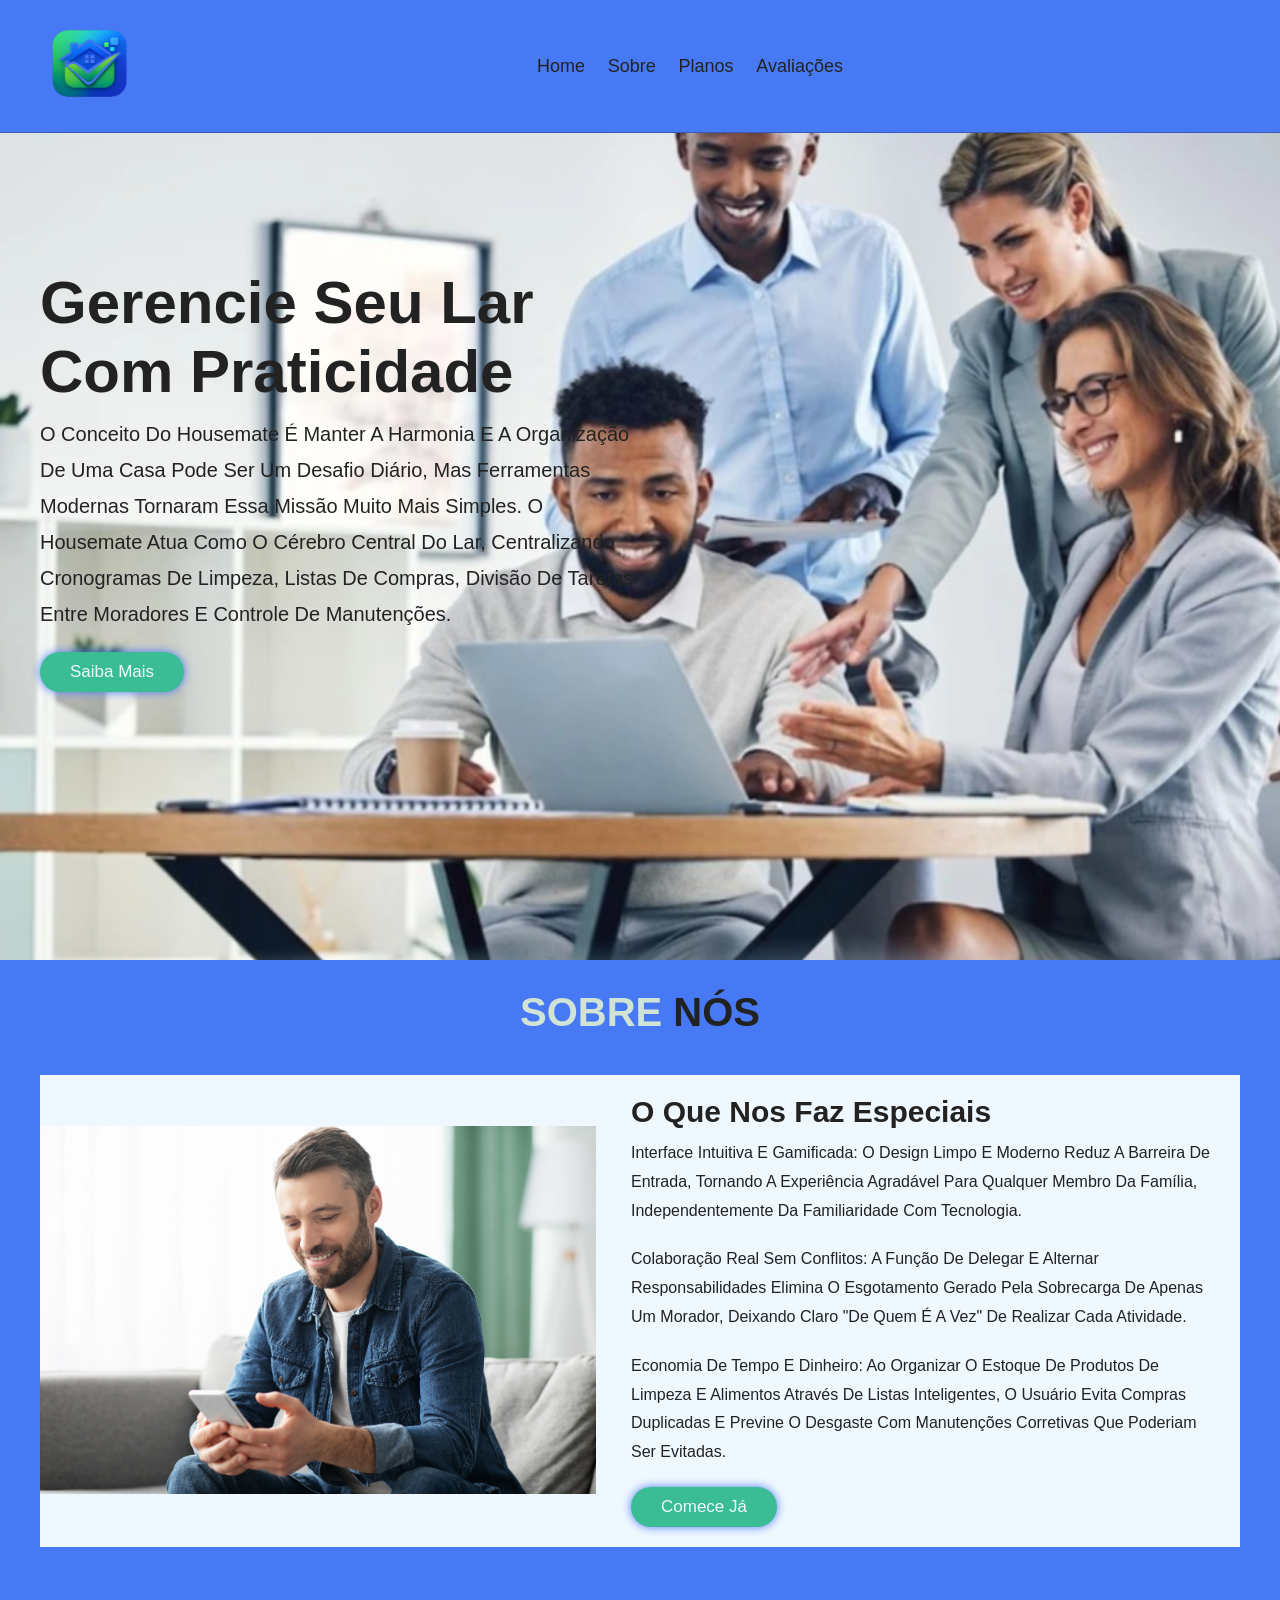
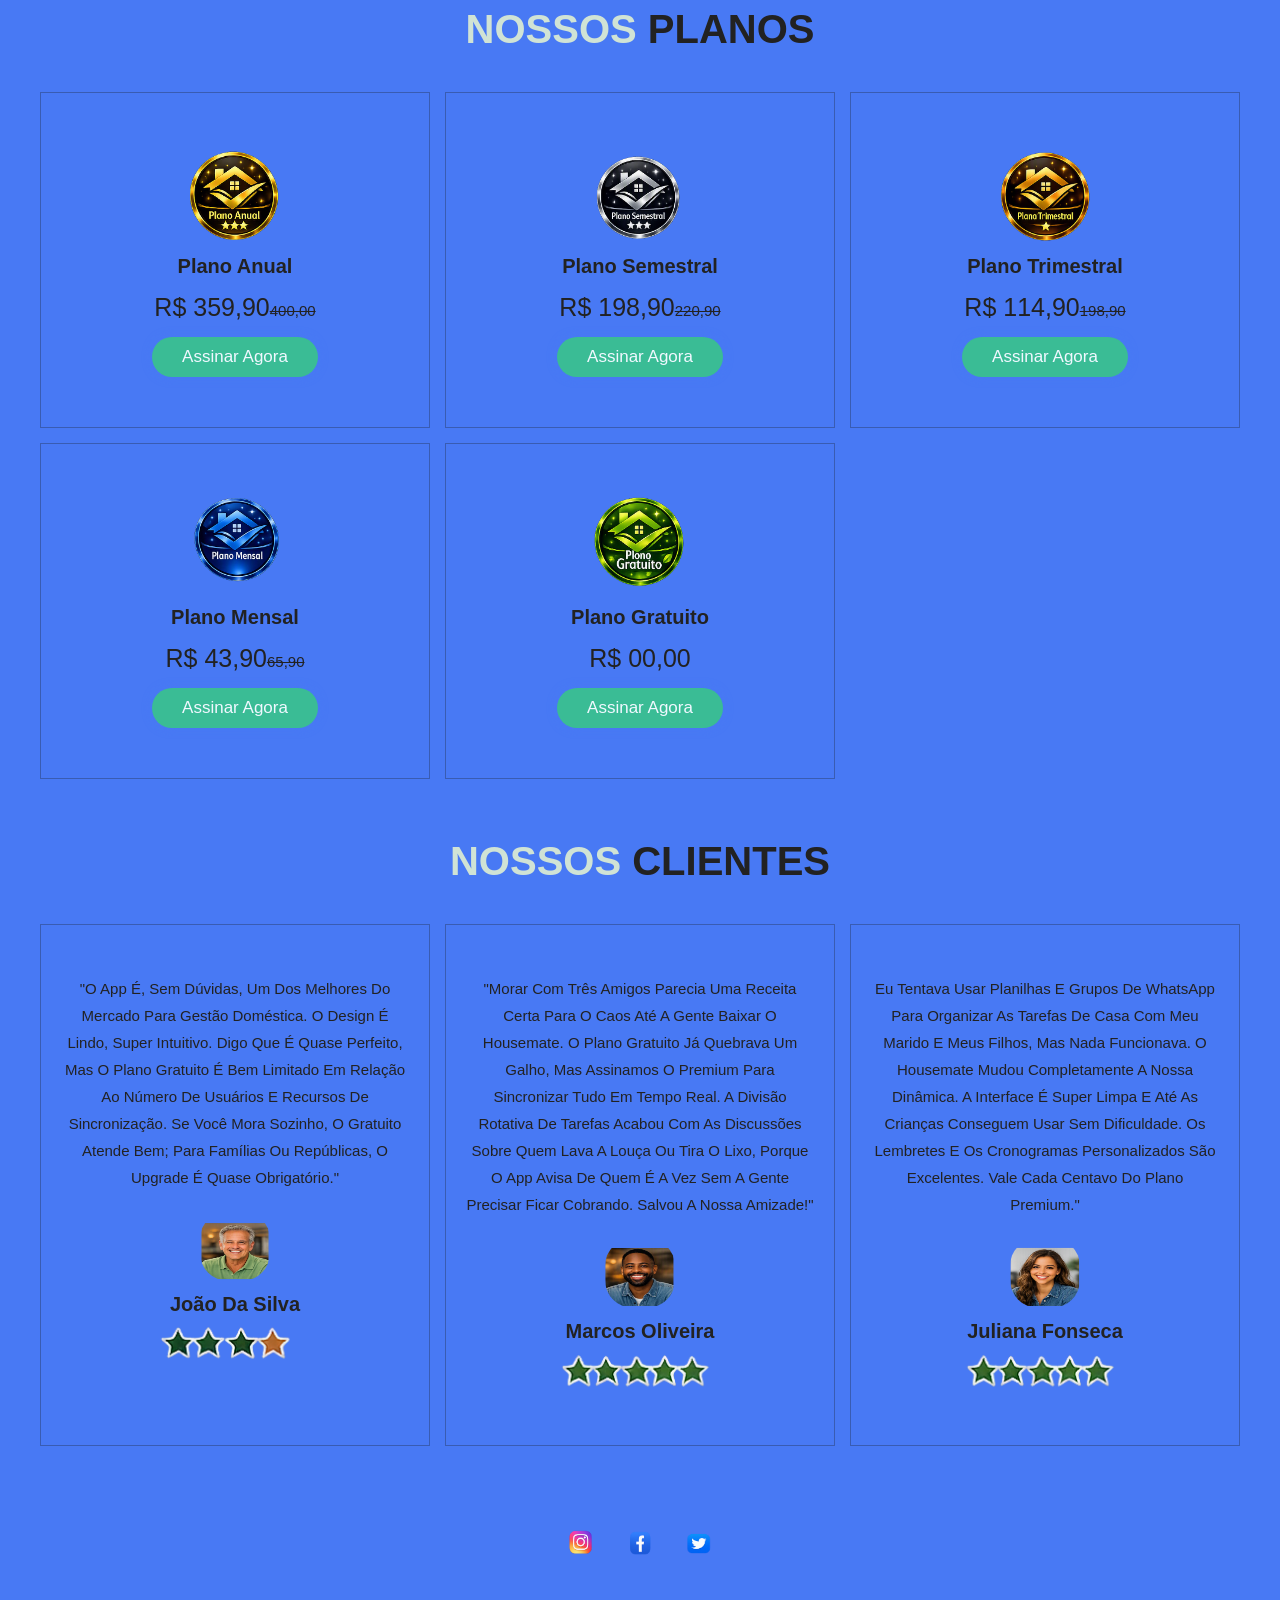
<file: index.html>
<!DOCTYPE html>
<html lang="pt-br">
<head>
    <meta charset="UTF-8">

    <meta name="viewport" content="width=device-width, initial-scale=1.0">

     <link rel="stylesheet" href="style.css">

    <title>Housemate Page</title>

</head>
<body>
    <header class="header">
        <section>

        <a href="#" class="logo">
           <img width="100" height="100"src="imagem/logo.png" alt="Logo">
        </a>

        <nav class="navbar">
            <a href="#home">Home</a>
            <a href="#about">Sobre</a>
            <a href="#planos">Planos</a>
            <a href="#review">Avaliações</a>

        </nav>

        <div class="icons">
           <!-- <img width="50" height="50" src="imagem/lupa.png" alt="lupinha"> -->
            
        </div>

        </section>
    </header>

    <div class="home-container">
        <section id="home">
            <div class="content">
                <h3> Gerencie Seu Lar com Praticidade </h3>
                <p>O Conceito do Housemate é Manter a harmonia e a organização de uma casa pode ser um desafio diário, mas ferramentas modernas tornaram essa missão muito mais simples. O Housemate atua como o cérebro central do lar, centralizando cronogramas de limpeza, listas de compras, divisão de tarefas entre moradores e controle de manutenções.</p>
                <a href="#about" class="btn">Saiba mais</a>

            </div>

        </section>

    </div>
    <section class="about" id="about">
        <h2 class="title">SOBRE <span>NÓS</span></h2>
        <div class="row">
            <div class="container-image">
                <img src="./imagem/homen.png" alt="sobre nós">
            </div>
            <div class="content">
                <h3>O Que Nos Faz Especiais</h3>
                <p>Interface Intuitiva e Gamificada: O design limpo e moderno reduz a barreira de entrada, tornando a experiência agradável para qualquer membro da família, independentemente da familiaridade com tecnologia.</p>
                <p>Colaboração Real sem Conflitos: A função de delegar e alternar responsabilidades elimina o esgotamento gerado pela sobrecarga de apenas um morador, deixando claro "de quem é a vez" de realizar cada atividade.</p>
                <p>Economia de Tempo e Dinheiro: Ao organizar o estoque de produtos de limpeza e alimentos através de listas inteligentes, o usuário evita compras duplicadas e previne o desgaste com manutenções corretivas que poderiam ser evitadas.</p>
                <a href="cadastro.html" target="_blank" class="btn">Comece já</a>
            </div>

        </div>



    </section>

    <section class="planos" id="planos">
        <h2 class="title">NOSSOS <span>PLANOS</span></h2>

        <div class="box-container">
            <div class="box">
                <img src="./imagem/anual.png" alt="anual">
                <h3>Plano Anual</h3>
                <div class="price">R$ 359,90<span>400,00</span></div>
                <a href="cadastro.html" target="_blank" class="btn">Assinar Agora</a>
            </div>
            <div class="box">
                <img src="./imagem/semestral.png" alt="semestral">
                <h3>Plano Semestral</h3>
                <div class="price">R$ 198,90<span>220,90</span></div>
                <a href="cadastro.html" target="_blank" class="btn">Assinar Agora</a>
            </div>
            <div class="box">
                <img src="./imagem/trimestral.png" alt="trimestral">
                <h3>Plano Trimestral</h3>
                <div class="price">R$ 114,90<span>198,90</span></div>
                <a href="cadastro.html" target="_blank" class="btn">Assinar Agora</a>
            </div>
            <div class="box">
                <img src="./imagem/mensal.png" alt="mensal">
                <h3>Plano Mensal</h3>
                <div class="price">R$ 43,90<span>65,90</span></div>
                <a href="cadastro.html" target="_blank" class="btn">Assinar Agora</a>
            </div>
            <div class="box">
                <img src="./imagem/gratuito.png" alt="gratuito">
                <h3>Plano Gratuito</h3>
                <div class="price">R$ 00,00</div>
                <a href="cadastro.html" target="_blank" class="btn">Assinar Agora</a>
            </div>
           

        </div>


    </section>
    <section class="review" id="review">
        <h2 class="title">NOSSOS <span> CLIENTES</span></h2>
        <div class="box-container">
            <div class="box">
                <p>"O app é, sem dúvidas, um dos melhores do mercado para gestão doméstica. O design é lindo, super intuitivo. Digo que é quase perfeito, mas o plano gratuito é bem limitado em relação ao número de usuários e recursos de sincronização. Se você mora sozinho, o gratuito atende bem; para famílias ou repúblicas, o upgrade é quase obrigatório."</p>
                  <img class="user"  src="./imagem/pesfoto1.png">
                <h3>João da Silva</h3>
        
                <div class="stars">
                    <img  src="./imagem/4estrelas.png">
                </div>
            </div>
            <div class="box">
                
                
                <p>"Morar com três amigos parecia uma receita certa para o caos até a gente baixar o Housemate. O plano gratuito já quebrava um galho, mas assinamos o Premium para sincronizar tudo em tempo real. A divisão rotativa de tarefas acabou com as discussões sobre quem lava a louça ou tira o lixo, porque o app avisa de quem é a vez sem a gente precisar ficar cobrando. Salvou a nossa amizade!"</p>       
                <img class="user" src="./imagem/pesfoto2.png">
                <h3>Marcos Oliveira</h3>

                <div class="stars">
                <img  src="./imagem/5estrelas.png">
                </div>
            </div>
            <div class="box">
               
                <p>Eu tentava usar planilhas e grupos de WhatsApp para organizar as tarefas de casa com meu marido e meus filhos, mas nada funcionava. O Housemate mudou completamente a nossa dinâmica. A interface é super limpa e até as crianças conseguem usar sem dificuldade. Os lembretes e os cronogramas personalizados são excelentes. Vale cada centavo do plano Premium."</p>        
                <img class="user" src="./imagem/pesfoto3.png">
                <h3>Juliana Fonseca</h3>

                <div class="stars">
                    <img  src="./imagem/5estrelas.png">
                </div>
            </div>
        </div>


    </section>

    <section class="footer">
        <div class="share">
            <img width="30" height="30" src="imagem/instagram.png">
            <img width="30" height="30" src="imagem/facebook.png">
            <img width="30" height="30" src="imagem/twitter.png">
        </div>


    </section>
    
</body>
</html>
</file>
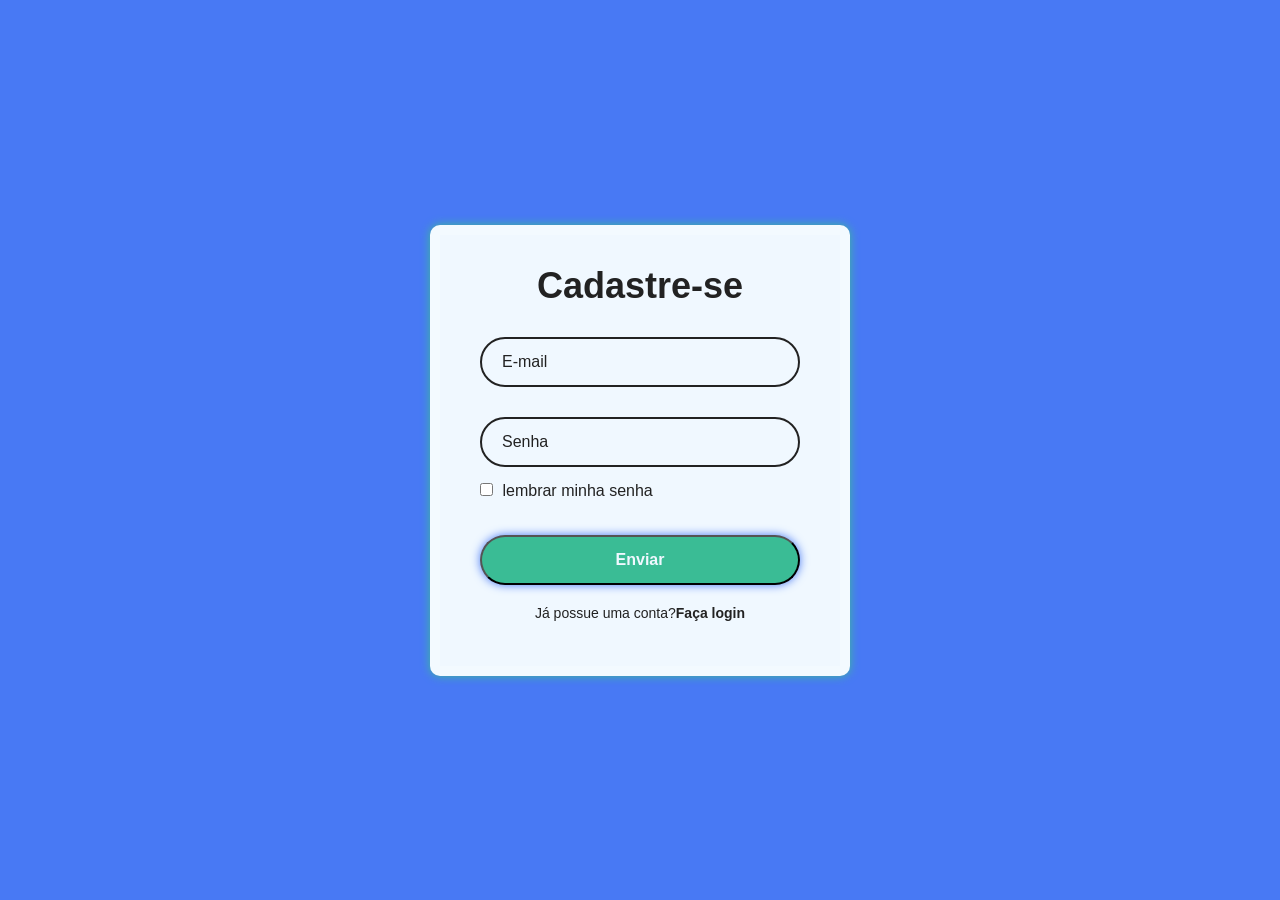
<file: cadastro.html>
<!DOCTYPE html>
<html lang="pt-br">
<head>
    <meta charset="UTF-8">

    <meta name="viewport" content="width=device-width, initial-scale=1.0">
    <link rel="stylesheet" href="style_02.css">

    <title>Housemate Page</title>

</head>
<body>
    <main class="container">
        <form>
            <h1>Cadastre-se</h1>
            <div class="input-box">
                <input placeholder="E-mail" type="email">
                
            </div>
            <div class="input-box">
                <input placeholder="Senha" type="password">
            </div>

            <div class="remember-forgot">
                <label>
                    <input type="checkbox">
                    lembrar minha senha
                </label>
                
            </div>

            <button type="submit" class="login">Enviar</button>

            <div class="register-link">
                <p>Já possue uma conta?<a href="login.html">Faça login</a></p>
            </div>
        </form>
    </main>
   
    
</body>
</html>
</file>
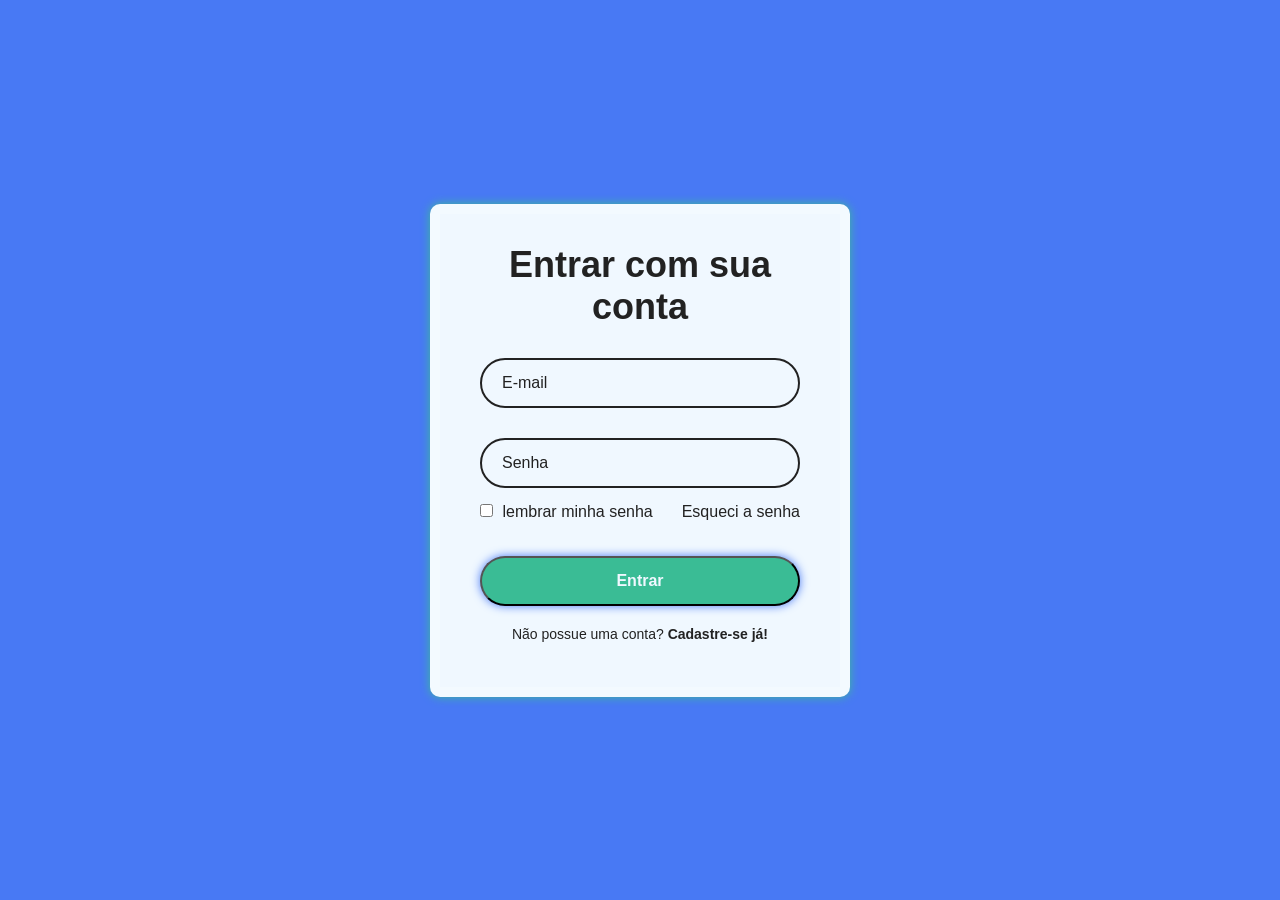
<file: login.html>
<!DOCTYPE html>
<html lang="pt-br">
<head>
    <meta charset="UTF-8">

    <meta name="viewport" content="width=device-width, initial-scale=1.0">
    <link rel="stylesheet" href="style_02.css">

    <title>Housemate Page</title>

</head>
<body>
    <main class="container">
        <form>
            <h1>Entrar com sua conta</h1>
            <div class="input-box">
                <input placeholder="E-mail" type="email">
                
            </div>
            <div class="input-box">
                <input placeholder="Senha" type="password">
            </div>

            <div class="remember-forgot">
                <label>
                    <input type="checkbox">
                    lembrar minha senha
                </label>
                <a href="#">Esqueci a senha</a>

            </div>

            <button type="submit" class="login">Entrar</button>

            <div class="register-link">
                <p>Não possue uma conta? <a href="cadastro.html"> Cadastre-se já!</a></p>
            </div>
        </form>
    </main>
   
    
</body>
</html>
</file>
<file: style.css>
:root{
--main-color: #3ABC95;
--white:aliceblue ;
--bg: #4879F4;
--black: #222222;
--border: 0.1rem solid rgba(25, 24, 24, 0.3);
font-size: 10px;


}

* {
    margin: 0;
    padding: 0;
    outline: none;
    border: none;
    text-decoration: none;
    text-transform: capitalize;
    font-family: Arial, Helvetica, sans-serif;
    transition: 0.2s linear;

}

body{

background-color: var(--bg);
    
}

section{
    padding: 3rem 2rem;
    margin: 0 auto;
    max-width: 1200px;
}

header{
position: fixed;
top: 0;
left: 0;
right: 0;
z-index: 99;
border-bottom: var(--border);
background-color: var(--bg);

}

.header section{
    display: flex;
    align-items: center;
    justify-content: space-between;
    padding-top: 1.5rem;
    padding-bottom: 1.5rem;


}

.navbar a {

    margin: 0 1rem;
    font-size: 1.8rem;
    color: var(--black);
}

.navbar a:hover {
    color: var(--white);
    border-bottom: 0.1rem solid var(--border);
    padding-bottom: 0.5rem;
    font-size: 2rem;
    text-decoration: underline;
    

}

.logo img{
   border-radius: 50%;
   cursor: pointer;


}

.icons img{
   margin: 1rem;
   cursor: pointer;


}
.icons img:hover{
    width: 40px;
    height: 40px;
 

}

.btn{
  background: var(--main-color);
  color: var(--white);
  padding: 1rem 3rem;
  font-size: 1.7rem;
  cursor: pointer;
  margin-top: 1rem;
  display: inline-block;
  box-shadow: 0 0 10px var(--bg);
  border-radius: 40px;

}

.btn:hover {
    background-color: var(--bg);
    letter-spacing: 0.1rem;
    box-shadow: 0 0 10px var(--main-color);
    transition: 0.5s;


}

.home-container {

    background-image: url("imagem/principal02.png");
    background-position: center;
    background-size: cover;
   

}

.home-container section {
    display: flex;
    align-items: center;
    min-height: 100vh;
      
}

.content{

    max-width: 60rem;
}

.content h3 {
    color: var(--black);
    font-size: 6rem;

}

.content p {
    color: var(--black);
    font-size: 2rem;
    font-weight: 100;
    line-height: 1.8;
    padding: 1rem 0rem;
}

.title {
    font-size: 4rem;
    color: #d0e3d5;
    text-align: center;
    text-transform: uppercase;
    margin-bottom: 4rem;
    
}
.title span {
    
    color: var(--black);
    text-transform: uppercase;


    
}

.about .row {
    display: flex;
    align-items: center;
    background-color: var(--white);
    gap: 1.5rem;
}

.about .row .content {

    padding: 2rem;
    
}

.about .row .content h3 {

    font-size: 3rem;
    color: var(--black);

}
.about .row .content p {

    font-size: 1.6rem;
    color: var(--black);
    padding: 1rem 0;
    line-height: 1.8;

}

.box-container{
    display: grid;
    grid-template-columns: repeat(auto-fit, minmax(30rem, 1fr));
    gap: 1.5rem;
}

.planos .box-container .box{

    text-align: center;
    border: var(--border);
    padding: 5rem;
    cursor: pointer;
}

.planos .box-container .box img {

     height: 10rem;


}

.planos .box-container .box h3 {

     color: var(--black);
     font-size: 2rem;
     padding: 1rem 0;


}

.planos .box-container .box .price{

    color: var(--black);
    font-size: 2.5rem;
    padding: 0.5rem 0;
}

.planos .box-container .box .price span{

    color: var(--black);
    font-size: 1.5rem;
    text-decoration:line-through ;
    font-weight: lighter;
}

.planos .box-container .box:hover{

   background-color: aliceblue;
}

.planos .box-container .box .btn:hover{
    color: var(--white);

   
}
.planos .box-container .box:hover>*{
    color: var(--bg);

   
}

.review .box-container .box{

    text-align: center;
    border: var(--border);
    padding: 3rem 2rem;
    cursor: pointer;
}

.review .box-container .box .user {

     height: 7rem;
     width: 7rem;
     border-radius: 40%;


}
.review .box-container .stars img {

     height: 6rem;
     align-content: center;
     


}

.review .box-container .box h3 {

     color: var(--black);
     font-size: 2rem;
     margin: 1rem 0;


}
.review .box-container .box p {

     color: var(--black);
     font-size: 1.5rem;
     font-weight: lighter;
     padding: 2rem 0;
     line-height: 1.8;
     
}

.review .box-container .box:hover{

   background-color: aliceblue;
}

.review .box-container .box:hover>*{
    color: var(--bg);

}

.footer {
    text-align: center;
}

.footer .share {
    padding: 1rem 0;
}
.footer .share img {
    margin: 0.3rem;
    border-radius: 50%;
    cursor: pointer;
    padding: 1rem;
}
.footer .share img:hover {
   background-color: var(--main-color);
}
</file>
<file: style_02.css>
:root{
--main-color: #3ABC95;
--white:aliceblue ;
--bg: #4879F4;
--black: #222222;




}

* {
    margin: 0;
    padding: 0;
    box-sizing: border-box;
    font-family: Arial, Helvetica, sans-serif;
}

body{
    display: flex;
    justify-content: center;
    align-items: center;
    min-height: 100vh;
    background-color: var(--bg);
    /*background: ;*/
    background-size: cover;
    background-position: center;

}

.container{
    width: 420px;
    background-color: var(--white);
    border: 10px solid rgba(255, 255, 255, .2);
    border-radius: 10px;
    color: var(--black);
    padding: 30px 40px;
    box-shadow: 0 0 10px var(--main-color);

}

.container h1 {
    font-size: 36px;
    text-align: center;

}

.input-box {
    position: relative;
    width: 100%;
    height: 50px;
    margin: 30px 0;

}

.input-box input {
    width: 100%;
    height: 100%;
    background-color: transparent;
    border: 2px solid var(--black);
    border-radius: 40px;
    outline: none;
    font-size: 16px;
   
    padding: 20px 45px 20px 20px;

}
.input-box input::placeholder {
    
    color:var(--black);
    
}

.remember-forgot {
    display: flex;
    justify-content: space-between;
    margin: -15px 0 15px;
}

.remember-forgot label input {
    accent-color: var(--main-color);
    margin-right: 5px;
}

.remember-forgot a {
    text-decoration: none;
    color: var(--black);


}

.remember-forgot a:hover{
    text-decoration: underline;
}

.login {
    width: 100%;
    height: 50px;
    background-color: var(--main-color);
    border-radius: 40px;
    cursor: pointer;
    font-size: 16px;
    color: var(--white);
    font-weight: 600;
    box-shadow: 0 0 10px var(--bg);
    margin-top: 20px;

}

.login:hover {
    background-color: var(--bg);
    box-shadow: 0 0 10px var(--main-color);
    border: 2px solid  rgba(255, 255, 255, .2);
    transition: 0.5s;

}

.register-link {
    font-size: 14px;
    text-align: center;
    margin: 20px 0 15px;

}

.register-link a {
    text-decoration: none;
    color: var(--black);
    font-weight: 600;
}

.register-link a:hover {
    text-decoration: underline;

}
</file>
